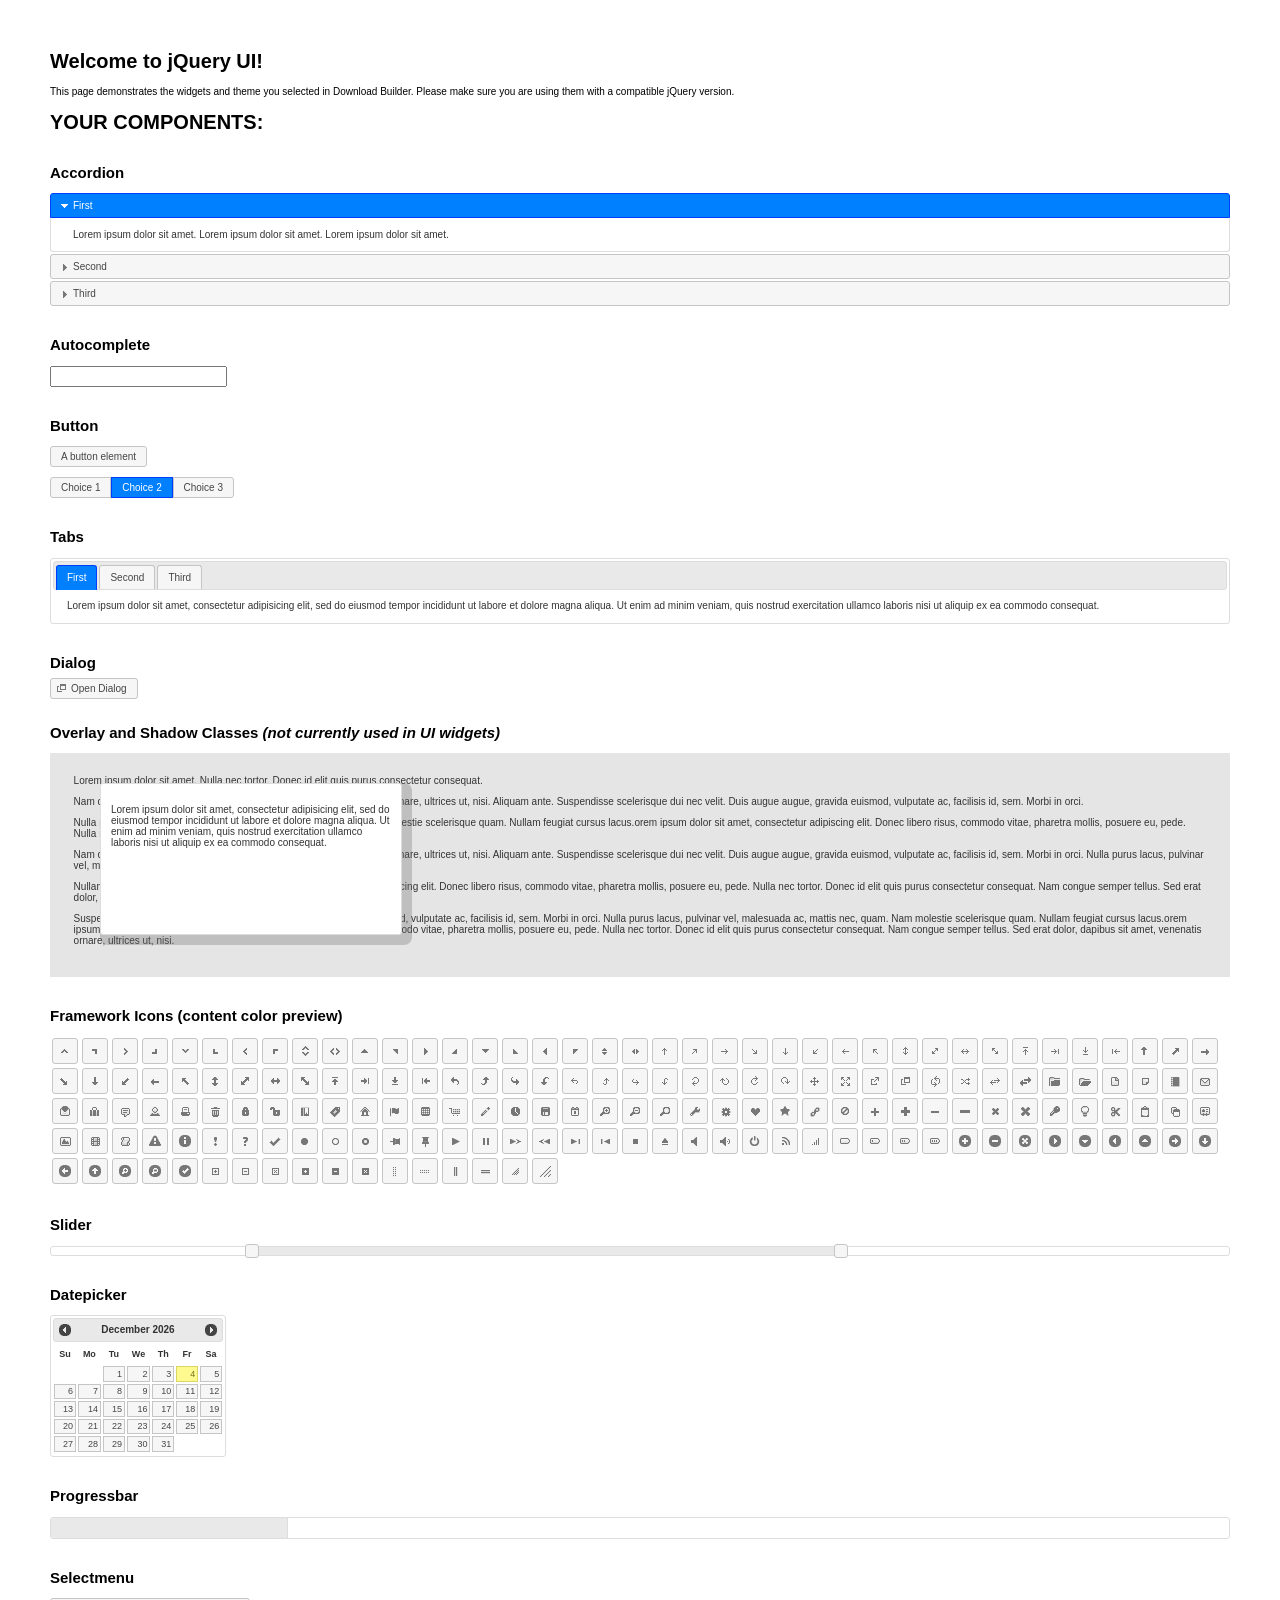
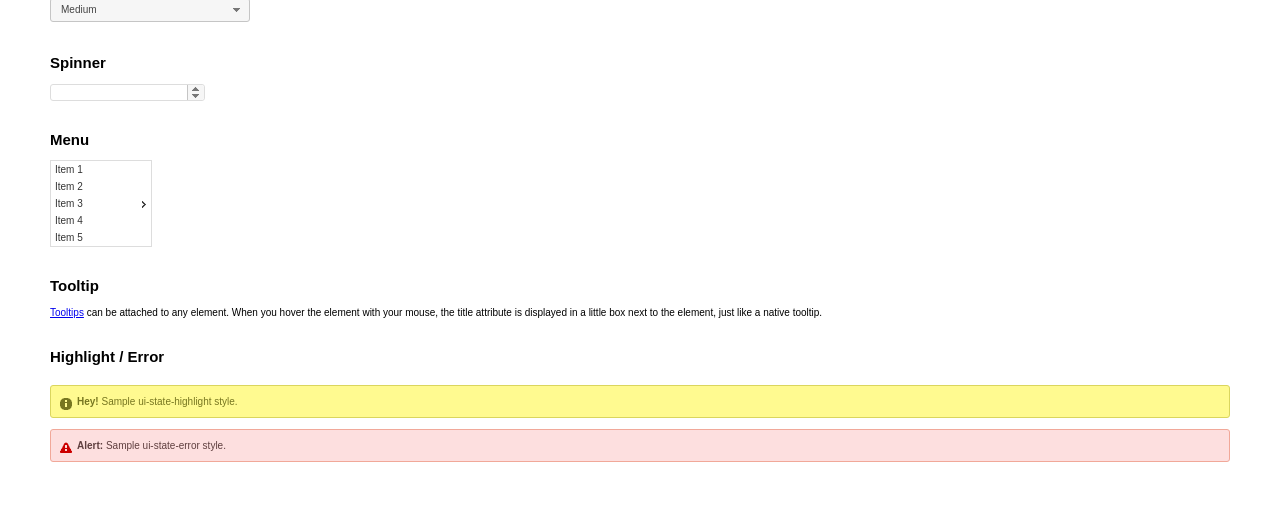
<file: Styles/1.11.4/index.html>
<!doctype html>
<html lang="us">
<head>
	<meta charset="utf-8">
	<title>jQuery UI Example Page</title>
	<link href="jquery-ui.css" rel="stylesheet">
	<style>
	body{
		font: 62.5% "Trebuchet MS", sans-serif;
		margin: 50px;
	}
	.demoHeaders {
		margin-top: 2em;
	}
	#dialog-link {
		padding: .4em 1em .4em 20px;
		text-decoration: none;
		position: relative;
	}
	#dialog-link span.ui-icon {
		margin: 0 5px 0 0;
		position: absolute;
		left: .2em;
		top: 50%;
		margin-top: -8px;
	}
	#icons {
		margin: 0;
		padding: 0;
	}
	#icons li {
		margin: 2px;
		position: relative;
		padding: 4px 0;
		cursor: pointer;
		float: left;
		list-style: none;
	}
	#icons span.ui-icon {
		float: left;
		margin: 0 4px;
	}
	.fakewindowcontain .ui-widget-overlay {
		position: absolute;
	}
	select {
		width: 200px;
	}
	</style>
</head>
<body>

<h1>Welcome to jQuery UI!</h1>

<div class="ui-widget">
	<p>This page demonstrates the widgets and theme you selected in Download Builder. Please make sure you are using them with a compatible jQuery version.</p>
</div>

<h1>YOUR COMPONENTS:</h1>


<!-- Accordion -->
<h2 class="demoHeaders">Accordion</h2>
<div id="accordion">
	<h3>First</h3>
	<div>Lorem ipsum dolor sit amet. Lorem ipsum dolor sit amet. Lorem ipsum dolor sit amet.</div>
	<h3>Second</h3>
	<div>Phasellus mattis tincidunt nibh.</div>
	<h3>Third</h3>
	<div>Nam dui erat, auctor a, dignissim quis.</div>
</div>



<!-- Autocomplete -->
<h2 class="demoHeaders">Autocomplete</h2>
<div>
	<input id="autocomplete" title="type &quot;a&quot;">
</div>



<!-- Button -->
<h2 class="demoHeaders">Button</h2>
<button id="button">A button element</button>
<form style="margin-top: 1em;">
	<div id="radioset">
		<input type="radio" id="radio1" name="radio"><label for="radio1">Choice 1</label>
		<input type="radio" id="radio2" name="radio" checked="checked"><label for="radio2">Choice 2</label>
		<input type="radio" id="radio3" name="radio"><label for="radio3">Choice 3</label>
	</div>
</form>



<!-- Tabs -->
<h2 class="demoHeaders">Tabs</h2>
<div id="tabs">
	<ul>
		<li><a href="#tabs-1">First</a></li>
		<li><a href="#tabs-2">Second</a></li>
		<li><a href="#tabs-3">Third</a></li>
	</ul>
	<div id="tabs-1">Lorem ipsum dolor sit amet, consectetur adipisicing elit, sed do eiusmod tempor incididunt ut labore et dolore magna aliqua. Ut enim ad minim veniam, quis nostrud exercitation ullamco laboris nisi ut aliquip ex ea commodo consequat.</div>
	<div id="tabs-2">Phasellus mattis tincidunt nibh. Cras orci urna, blandit id, pretium vel, aliquet ornare, felis. Maecenas scelerisque sem non nisl. Fusce sed lorem in enim dictum bibendum.</div>
	<div id="tabs-3">Nam dui erat, auctor a, dignissim quis, sollicitudin eu, felis. Pellentesque nisi urna, interdum eget, sagittis et, consequat vestibulum, lacus. Mauris porttitor ullamcorper augue.</div>
</div>



<!-- Dialog NOTE: Dialog is not generated by UI in this demo so it can be visually styled in themeroller-->
<h2 class="demoHeaders">Dialog</h2>
<p><a href="#" id="dialog-link" class="ui-state-default ui-corner-all"><span class="ui-icon ui-icon-newwin"></span>Open Dialog</a></p>

<h2 class="demoHeaders">Overlay and Shadow Classes <em>(not currently used in UI widgets)</em></h2>
<div style="position: relative; width: 96%; height: 200px; padding:1% 2%; overflow:hidden;" class="fakewindowcontain">
	<p>Lorem ipsum dolor sit amet,  Nulla nec tortor. Donec id elit quis purus consectetur consequat. </p><p>Nam congue semper tellus. Sed erat dolor, dapibus sit amet, venenatis ornare, ultrices ut, nisi. Aliquam ante. Suspendisse scelerisque dui nec velit. Duis augue augue, gravida euismod, vulputate ac, facilisis id, sem. Morbi in orci. </p><p>Nulla purus lacus, pulvinar vel, malesuada ac, mattis nec, quam. Nam molestie scelerisque quam. Nullam feugiat cursus lacus.orem ipsum dolor sit amet, consectetur adipiscing elit. Donec libero risus, commodo vitae, pharetra mollis, posuere eu, pede. Nulla nec tortor. Donec id elit quis purus consectetur consequat. </p><p>Nam congue semper tellus. Sed erat dolor, dapibus sit amet, venenatis ornare, ultrices ut, nisi. Aliquam ante. Suspendisse scelerisque dui nec velit. Duis augue augue, gravida euismod, vulputate ac, facilisis id, sem. Morbi in orci. Nulla purus lacus, pulvinar vel, malesuada ac, mattis nec, quam. Nam molestie scelerisque quam. </p><p>Nullam feugiat cursus lacus.orem ipsum dolor sit amet, consectetur adipiscing elit. Donec libero risus, commodo vitae, pharetra mollis, posuere eu, pede. Nulla nec tortor. Donec id elit quis purus consectetur consequat. Nam congue semper tellus. Sed erat dolor, dapibus sit amet, venenatis ornare, ultrices ut, nisi. Aliquam ante. </p><p>Suspendisse scelerisque dui nec velit. Duis augue augue, gravida euismod, vulputate ac, facilisis id, sem. Morbi in orci. Nulla purus lacus, pulvinar vel, malesuada ac, mattis nec, quam. Nam molestie scelerisque quam. Nullam feugiat cursus lacus.orem ipsum dolor sit amet, consectetur adipiscing elit. Donec libero risus, commodo vitae, pharetra mollis, posuere eu, pede. Nulla nec tortor. Donec id elit quis purus consectetur consequat. Nam congue semper tellus. Sed erat dolor, dapibus sit amet, venenatis ornare, ultrices ut, nisi. </p>

	<!-- ui-dialog -->
	<div class="ui-overlay"><div class="ui-widget-overlay"></div><div class="ui-widget-shadow ui-corner-all" style="width: 302px; height: 152px; position: absolute; left: 50px; top: 30px;"></div></div>
	<div style="position: absolute; width: 280px; height: 130px;left: 50px; top: 30px; padding: 10px;" class="ui-widget ui-widget-content ui-corner-all">
		<div class="ui-dialog-content ui-widget-content" style="background: none; border: 0;">
			<p>Lorem ipsum dolor sit amet, consectetur adipisicing elit, sed do eiusmod tempor incididunt ut labore et dolore magna aliqua. Ut enim ad minim veniam, quis nostrud exercitation ullamco laboris nisi ut aliquip ex ea commodo consequat.</p>
		</div>
	</div>

</div>

<!-- ui-dialog -->
<div id="dialog" title="Dialog Title">
	<p>Lorem ipsum dolor sit amet, consectetur adipisicing elit, sed do eiusmod tempor incididunt ut labore et dolore magna aliqua. Ut enim ad minim veniam, quis nostrud exercitation ullamco laboris nisi ut aliquip ex ea commodo consequat.</p>
</div>



<h2 class="demoHeaders">Framework Icons (content color preview)</h2>
<ul id="icons" class="ui-widget ui-helper-clearfix">
	<li class="ui-state-default ui-corner-all" title=".ui-icon-carat-1-n"><span class="ui-icon ui-icon-carat-1-n"></span></li>
	<li class="ui-state-default ui-corner-all" title=".ui-icon-carat-1-ne"><span class="ui-icon ui-icon-carat-1-ne"></span></li>
	<li class="ui-state-default ui-corner-all" title=".ui-icon-carat-1-e"><span class="ui-icon ui-icon-carat-1-e"></span></li>
	<li class="ui-state-default ui-corner-all" title=".ui-icon-carat-1-se"><span class="ui-icon ui-icon-carat-1-se"></span></li>
	<li class="ui-state-default ui-corner-all" title=".ui-icon-carat-1-s"><span class="ui-icon ui-icon-carat-1-s"></span></li>
	<li class="ui-state-default ui-corner-all" title=".ui-icon-carat-1-sw"><span class="ui-icon ui-icon-carat-1-sw"></span></li>
	<li class="ui-state-default ui-corner-all" title=".ui-icon-carat-1-w"><span class="ui-icon ui-icon-carat-1-w"></span></li>
	<li class="ui-state-default ui-corner-all" title=".ui-icon-carat-1-nw"><span class="ui-icon ui-icon-carat-1-nw"></span></li>
	<li class="ui-state-default ui-corner-all" title=".ui-icon-carat-2-n-s"><span class="ui-icon ui-icon-carat-2-n-s"></span></li>
	<li class="ui-state-default ui-corner-all" title=".ui-icon-carat-2-e-w"><span class="ui-icon ui-icon-carat-2-e-w"></span></li>
	<li class="ui-state-default ui-corner-all" title=".ui-icon-triangle-1-n"><span class="ui-icon ui-icon-triangle-1-n"></span></li>
	<li class="ui-state-default ui-corner-all" title=".ui-icon-triangle-1-ne"><span class="ui-icon ui-icon-triangle-1-ne"></span></li>
	<li class="ui-state-default ui-corner-all" title=".ui-icon-triangle-1-e"><span class="ui-icon ui-icon-triangle-1-e"></span></li>
	<li class="ui-state-default ui-corner-all" title=".ui-icon-triangle-1-se"><span class="ui-icon ui-icon-triangle-1-se"></span></li>
	<li class="ui-state-default ui-corner-all" title=".ui-icon-triangle-1-s"><span class="ui-icon ui-icon-triangle-1-s"></span></li>
	<li class="ui-state-default ui-corner-all" title=".ui-icon-triangle-1-sw"><span class="ui-icon ui-icon-triangle-1-sw"></span></li>
	<li class="ui-state-default ui-corner-all" title=".ui-icon-triangle-1-w"><span class="ui-icon ui-icon-triangle-1-w"></span></li>
	<li class="ui-state-default ui-corner-all" title=".ui-icon-triangle-1-nw"><span class="ui-icon ui-icon-triangle-1-nw"></span></li>
	<li class="ui-state-default ui-corner-all" title=".ui-icon-triangle-2-n-s"><span class="ui-icon ui-icon-triangle-2-n-s"></span></li>
	<li class="ui-state-default ui-corner-all" title=".ui-icon-triangle-2-e-w"><span class="ui-icon ui-icon-triangle-2-e-w"></span></li>
	<li class="ui-state-default ui-corner-all" title=".ui-icon-arrow-1-n"><span class="ui-icon ui-icon-arrow-1-n"></span></li>
	<li class="ui-state-default ui-corner-all" title=".ui-icon-arrow-1-ne"><span class="ui-icon ui-icon-arrow-1-ne"></span></li>
	<li class="ui-state-default ui-corner-all" title=".ui-icon-arrow-1-e"><span class="ui-icon ui-icon-arrow-1-e"></span></li>
	<li class="ui-state-default ui-corner-all" title=".ui-icon-arrow-1-se"><span class="ui-icon ui-icon-arrow-1-se"></span></li>
	<li class="ui-state-default ui-corner-all" title=".ui-icon-arrow-1-s"><span class="ui-icon ui-icon-arrow-1-s"></span></li>
	<li class="ui-state-default ui-corner-all" title=".ui-icon-arrow-1-sw"><span class="ui-icon ui-icon-arrow-1-sw"></span></li>
	<li class="ui-state-default ui-corner-all" title=".ui-icon-arrow-1-w"><span class="ui-icon ui-icon-arrow-1-w"></span></li>
	<li class="ui-state-default ui-corner-all" title=".ui-icon-arrow-1-nw"><span class="ui-icon ui-icon-arrow-1-nw"></span></li>
	<li class="ui-state-default ui-corner-all" title=".ui-icon-arrow-2-n-s"><span class="ui-icon ui-icon-arrow-2-n-s"></span></li>
	<li class="ui-state-default ui-corner-all" title=".ui-icon-arrow-2-ne-sw"><span class="ui-icon ui-icon-arrow-2-ne-sw"></span></li>
	<li class="ui-state-default ui-corner-all" title=".ui-icon-arrow-2-e-w"><span class="ui-icon ui-icon-arrow-2-e-w"></span></li>
	<li class="ui-state-default ui-corner-all" title=".ui-icon-arrow-2-se-nw"><span class="ui-icon ui-icon-arrow-2-se-nw"></span></li>
	<li class="ui-state-default ui-corner-all" title=".ui-icon-arrowstop-1-n"><span class="ui-icon ui-icon-arrowstop-1-n"></span></li>
	<li class="ui-state-default ui-corner-all" title=".ui-icon-arrowstop-1-e"><span class="ui-icon ui-icon-arrowstop-1-e"></span></li>
	<li class="ui-state-default ui-corner-all" title=".ui-icon-arrowstop-1-s"><span class="ui-icon ui-icon-arrowstop-1-s"></span></li>
	<li class="ui-state-default ui-corner-all" title=".ui-icon-arrowstop-1-w"><span class="ui-icon ui-icon-arrowstop-1-w"></span></li>
	<li class="ui-state-default ui-corner-all" title=".ui-icon-arrowthick-1-n"><span class="ui-icon ui-icon-arrowthick-1-n"></span></li>
	<li class="ui-state-default ui-corner-all" title=".ui-icon-arrowthick-1-ne"><span class="ui-icon ui-icon-arrowthick-1-ne"></span></li>
	<li class="ui-state-default ui-corner-all" title=".ui-icon-arrowthick-1-e"><span class="ui-icon ui-icon-arrowthick-1-e"></span></li>
	<li class="ui-state-default ui-corner-all" title=".ui-icon-arrowthick-1-se"><span class="ui-icon ui-icon-arrowthick-1-se"></span></li>
	<li class="ui-state-default ui-corner-all" title=".ui-icon-arrowthick-1-s"><span class="ui-icon ui-icon-arrowthick-1-s"></span></li>
	<li class="ui-state-default ui-corner-all" title=".ui-icon-arrowthick-1-sw"><span class="ui-icon ui-icon-arrowthick-1-sw"></span></li>
	<li class="ui-state-default ui-corner-all" title=".ui-icon-arrowthick-1-w"><span class="ui-icon ui-icon-arrowthick-1-w"></span></li>
	<li class="ui-state-default ui-corner-all" title=".ui-icon-arrowthick-1-nw"><span class="ui-icon ui-icon-arrowthick-1-nw"></span></li>
	<li class="ui-state-default ui-corner-all" title=".ui-icon-arrowthick-2-n-s"><span class="ui-icon ui-icon-arrowthick-2-n-s"></span></li>
	<li class="ui-state-default ui-corner-all" title=".ui-icon-arrowthick-2-ne-sw"><span class="ui-icon ui-icon-arrowthick-2-ne-sw"></span></li>
	<li class="ui-state-default ui-corner-all" title=".ui-icon-arrowthick-2-e-w"><span class="ui-icon ui-icon-arrowthick-2-e-w"></span></li>
	<li class="ui-state-default ui-corner-all" title=".ui-icon-arrowthick-2-se-nw"><span class="ui-icon ui-icon-arrowthick-2-se-nw"></span></li>
	<li class="ui-state-default ui-corner-all" title=".ui-icon-arrowthickstop-1-n"><span class="ui-icon ui-icon-arrowthickstop-1-n"></span></li>
	<li class="ui-state-default ui-corner-all" title=".ui-icon-arrowthickstop-1-e"><span class="ui-icon ui-icon-arrowthickstop-1-e"></span></li>
	<li class="ui-state-default ui-corner-all" title=".ui-icon-arrowthickstop-1-s"><span class="ui-icon ui-icon-arrowthickstop-1-s"></span></li>
	<li class="ui-state-default ui-corner-all" title=".ui-icon-arrowthickstop-1-w"><span class="ui-icon ui-icon-arrowthickstop-1-w"></span></li>
	<li class="ui-state-default ui-corner-all" title=".ui-icon-arrowreturnthick-1-w"><span class="ui-icon ui-icon-arrowreturnthick-1-w"></span></li>
	<li class="ui-state-default ui-corner-all" title=".ui-icon-arrowreturnthick-1-n"><span class="ui-icon ui-icon-arrowreturnthick-1-n"></span></li>
	<li class="ui-state-default ui-corner-all" title=".ui-icon-arrowreturnthick-1-e"><span class="ui-icon ui-icon-arrowreturnthick-1-e"></span></li>
	<li class="ui-state-default ui-corner-all" title=".ui-icon-arrowreturnthick-1-s"><span class="ui-icon ui-icon-arrowreturnthick-1-s"></span></li>
	<li class="ui-state-default ui-corner-all" title=".ui-icon-arrowreturn-1-w"><span class="ui-icon ui-icon-arrowreturn-1-w"></span></li>
	<li class="ui-state-default ui-corner-all" title=".ui-icon-arrowreturn-1-n"><span class="ui-icon ui-icon-arrowreturn-1-n"></span></li>
	<li class="ui-state-default ui-corner-all" title=".ui-icon-arrowreturn-1-e"><span class="ui-icon ui-icon-arrowreturn-1-e"></span></li>
	<li class="ui-state-default ui-corner-all" title=".ui-icon-arrowreturn-1-s"><span class="ui-icon ui-icon-arrowreturn-1-s"></span></li>
	<li class="ui-state-default ui-corner-all" title=".ui-icon-arrowrefresh-1-w"><span class="ui-icon ui-icon-arrowrefresh-1-w"></span></li>
	<li class="ui-state-default ui-corner-all" title=".ui-icon-arrowrefresh-1-n"><span class="ui-icon ui-icon-arrowrefresh-1-n"></span></li>
	<li class="ui-state-default ui-corner-all" title=".ui-icon-arrowrefresh-1-e"><span class="ui-icon ui-icon-arrowrefresh-1-e"></span></li>
	<li class="ui-state-default ui-corner-all" title=".ui-icon-arrowrefresh-1-s"><span class="ui-icon ui-icon-arrowrefresh-1-s"></span></li>
	<li class="ui-state-default ui-corner-all" title=".ui-icon-arrow-4"><span class="ui-icon ui-icon-arrow-4"></span></li>
	<li class="ui-state-default ui-corner-all" title=".ui-icon-arrow-4-diag"><span class="ui-icon ui-icon-arrow-4-diag"></span></li>
	<li class="ui-state-default ui-corner-all" title=".ui-icon-extlink"><span class="ui-icon ui-icon-extlink"></span></li>
	<li class="ui-state-default ui-corner-all" title=".ui-icon-newwin"><span class="ui-icon ui-icon-newwin"></span></li>
	<li class="ui-state-default ui-corner-all" title=".ui-icon-refresh"><span class="ui-icon ui-icon-refresh"></span></li>
	<li class="ui-state-default ui-corner-all" title=".ui-icon-shuffle"><span class="ui-icon ui-icon-shuffle"></span></li>
	<li class="ui-state-default ui-corner-all" title=".ui-icon-transfer-e-w"><span class="ui-icon ui-icon-transfer-e-w"></span></li>
	<li class="ui-state-default ui-corner-all" title=".ui-icon-transferthick-e-w"><span class="ui-icon ui-icon-transferthick-e-w"></span></li>
	<li class="ui-state-default ui-corner-all" title=".ui-icon-folder-collapsed"><span class="ui-icon ui-icon-folder-collapsed"></span></li>
	<li class="ui-state-default ui-corner-all" title=".ui-icon-folder-open"><span class="ui-icon ui-icon-folder-open"></span></li>
	<li class="ui-state-default ui-corner-all" title=".ui-icon-document"><span class="ui-icon ui-icon-document"></span></li>
	<li class="ui-state-default ui-corner-all" title=".ui-icon-document-b"><span class="ui-icon ui-icon-document-b"></span></li>
	<li class="ui-state-default ui-corner-all" title=".ui-icon-note"><span class="ui-icon ui-icon-note"></span></li>
	<li class="ui-state-default ui-corner-all" title=".ui-icon-mail-closed"><span class="ui-icon ui-icon-mail-closed"></span></li>
	<li class="ui-state-default ui-corner-all" title=".ui-icon-mail-open"><span class="ui-icon ui-icon-mail-open"></span></li>
	<li class="ui-state-default ui-corner-all" title=".ui-icon-suitcase"><span class="ui-icon ui-icon-suitcase"></span></li>
	<li class="ui-state-default ui-corner-all" title=".ui-icon-comment"><span class="ui-icon ui-icon-comment"></span></li>
	<li class="ui-state-default ui-corner-all" title=".ui-icon-person"><span class="ui-icon ui-icon-person"></span></li>
	<li class="ui-state-default ui-corner-all" title=".ui-icon-print"><span class="ui-icon ui-icon-print"></span></li>
	<li class="ui-state-default ui-corner-all" title=".ui-icon-trash"><span class="ui-icon ui-icon-trash"></span></li>
	<li class="ui-state-default ui-corner-all" title=".ui-icon-locked"><span class="ui-icon ui-icon-locked"></span></li>
	<li class="ui-state-default ui-corner-all" title=".ui-icon-unlocked"><span class="ui-icon ui-icon-unlocked"></span></li>
	<li class="ui-state-default ui-corner-all" title=".ui-icon-bookmark"><span class="ui-icon ui-icon-bookmark"></span></li>
	<li class="ui-state-default ui-corner-all" title=".ui-icon-tag"><span class="ui-icon ui-icon-tag"></span></li>
	<li class="ui-state-default ui-corner-all" title=".ui-icon-home"><span class="ui-icon ui-icon-home"></span></li>
	<li class="ui-state-default ui-corner-all" title=".ui-icon-flag"><span class="ui-icon ui-icon-flag"></span></li>
	<li class="ui-state-default ui-corner-all" title=".ui-icon-calculator"><span class="ui-icon ui-icon-calculator"></span></li>
	<li class="ui-state-default ui-corner-all" title=".ui-icon-cart"><span class="ui-icon ui-icon-cart"></span></li>
	<li class="ui-state-default ui-corner-all" title=".ui-icon-pencil"><span class="ui-icon ui-icon-pencil"></span></li>
	<li class="ui-state-default ui-corner-all" title=".ui-icon-clock"><span class="ui-icon ui-icon-clock"></span></li>
	<li class="ui-state-default ui-corner-all" title=".ui-icon-disk"><span class="ui-icon ui-icon-disk"></span></li>
	<li class="ui-state-default ui-corner-all" title=".ui-icon-calendar"><span class="ui-icon ui-icon-calendar"></span></li>
	<li class="ui-state-default ui-corner-all" title=".ui-icon-zoomin"><span class="ui-icon ui-icon-zoomin"></span></li>
	<li class="ui-state-default ui-corner-all" title=".ui-icon-zoomout"><span class="ui-icon ui-icon-zoomout"></span></li>
	<li class="ui-state-default ui-corner-all" title=".ui-icon-search"><span class="ui-icon ui-icon-search"></span></li>
	<li class="ui-state-default ui-corner-all" title=".ui-icon-wrench"><span class="ui-icon ui-icon-wrench"></span></li>
	<li class="ui-state-default ui-corner-all" title=".ui-icon-gear"><span class="ui-icon ui-icon-gear"></span></li>
	<li class="ui-state-default ui-corner-all" title=".ui-icon-heart"><span class="ui-icon ui-icon-heart"></span></li>
	<li class="ui-state-default ui-corner-all" title=".ui-icon-star"><span class="ui-icon ui-icon-star"></span></li>
	<li class="ui-state-default ui-corner-all" title=".ui-icon-link"><span class="ui-icon ui-icon-link"></span></li>
	<li class="ui-state-default ui-corner-all" title=".ui-icon-cancel"><span class="ui-icon ui-icon-cancel"></span></li>
	<li class="ui-state-default ui-corner-all" title=".ui-icon-plus"><span class="ui-icon ui-icon-plus"></span></li>
	<li class="ui-state-default ui-corner-all" title=".ui-icon-plusthick"><span class="ui-icon ui-icon-plusthick"></span></li>
	<li class="ui-state-default ui-corner-all" title=".ui-icon-minus"><span class="ui-icon ui-icon-minus"></span></li>
	<li class="ui-state-default ui-corner-all" title=".ui-icon-minusthick"><span class="ui-icon ui-icon-minusthick"></span></li>
	<li class="ui-state-default ui-corner-all" title=".ui-icon-close"><span class="ui-icon ui-icon-close"></span></li>
	<li class="ui-state-default ui-corner-all" title=".ui-icon-closethick"><span class="ui-icon ui-icon-closethick"></span></li>
	<li class="ui-state-default ui-corner-all" title=".ui-icon-key"><span class="ui-icon ui-icon-key"></span></li>
	<li class="ui-state-default ui-corner-all" title=".ui-icon-lightbulb"><span class="ui-icon ui-icon-lightbulb"></span></li>
	<li class="ui-state-default ui-corner-all" title=".ui-icon-scissors"><span class="ui-icon ui-icon-scissors"></span></li>
	<li class="ui-state-default ui-corner-all" title=".ui-icon-clipboard"><span class="ui-icon ui-icon-clipboard"></span></li>
	<li class="ui-state-default ui-corner-all" title=".ui-icon-copy"><span class="ui-icon ui-icon-copy"></span></li>
	<li class="ui-state-default ui-corner-all" title=".ui-icon-contact"><span class="ui-icon ui-icon-contact"></span></li>
	<li class="ui-state-default ui-corner-all" title=".ui-icon-image"><span class="ui-icon ui-icon-image"></span></li>
	<li class="ui-state-default ui-corner-all" title=".ui-icon-video"><span class="ui-icon ui-icon-video"></span></li>
	<li class="ui-state-default ui-corner-all" title=".ui-icon-script"><span class="ui-icon ui-icon-script"></span></li>
	<li class="ui-state-default ui-corner-all" title=".ui-icon-alert"><span class="ui-icon ui-icon-alert"></span></li>
	<li class="ui-state-default ui-corner-all" title=".ui-icon-info"><span class="ui-icon ui-icon-info"></span></li>
	<li class="ui-state-default ui-corner-all" title=".ui-icon-notice"><span class="ui-icon ui-icon-notice"></span></li>
	<li class="ui-state-default ui-corner-all" title=".ui-icon-help"><span class="ui-icon ui-icon-help"></span></li>
	<li class="ui-state-default ui-corner-all" title=".ui-icon-check"><span class="ui-icon ui-icon-check"></span></li>
	<li class="ui-state-default ui-corner-all" title=".ui-icon-bullet"><span class="ui-icon ui-icon-bullet"></span></li>
	<li class="ui-state-default ui-corner-all" title=".ui-icon-radio-off"><span class="ui-icon ui-icon-radio-off"></span></li>
	<li class="ui-state-default ui-corner-all" title=".ui-icon-radio-on"><span class="ui-icon ui-icon-radio-on"></span></li>
	<li class="ui-state-default ui-corner-all" title=".ui-icon-pin-w"><span class="ui-icon ui-icon-pin-w"></span></li>
	<li class="ui-state-default ui-corner-all" title=".ui-icon-pin-s"><span class="ui-icon ui-icon-pin-s"></span></li>
	<li class="ui-state-default ui-corner-all" title=".ui-icon-play"><span class="ui-icon ui-icon-play"></span></li>
	<li class="ui-state-default ui-corner-all" title=".ui-icon-pause"><span class="ui-icon ui-icon-pause"></span></li>
	<li class="ui-state-default ui-corner-all" title=".ui-icon-seek-next"><span class="ui-icon ui-icon-seek-next"></span></li>
	<li class="ui-state-default ui-corner-all" title=".ui-icon-seek-prev"><span class="ui-icon ui-icon-seek-prev"></span></li>
	<li class="ui-state-default ui-corner-all" title=".ui-icon-seek-end"><span class="ui-icon ui-icon-seek-end"></span></li>
	<li class="ui-state-default ui-corner-all" title=".ui-icon-seek-first"><span class="ui-icon ui-icon-seek-first"></span></li>
	<li class="ui-state-default ui-corner-all" title=".ui-icon-stop"><span class="ui-icon ui-icon-stop"></span></li>
	<li class="ui-state-default ui-corner-all" title=".ui-icon-eject"><span class="ui-icon ui-icon-eject"></span></li>
	<li class="ui-state-default ui-corner-all" title=".ui-icon-volume-off"><span class="ui-icon ui-icon-volume-off"></span></li>
	<li class="ui-state-default ui-corner-all" title=".ui-icon-volume-on"><span class="ui-icon ui-icon-volume-on"></span></li>
	<li class="ui-state-default ui-corner-all" title=".ui-icon-power"><span class="ui-icon ui-icon-power"></span></li>
	<li class="ui-state-default ui-corner-all" title=".ui-icon-signal-diag"><span class="ui-icon ui-icon-signal-diag"></span></li>
	<li class="ui-state-default ui-corner-all" title=".ui-icon-signal"><span class="ui-icon ui-icon-signal"></span></li>
	<li class="ui-state-default ui-corner-all" title=".ui-icon-battery-0"><span class="ui-icon ui-icon-battery-0"></span></li>
	<li class="ui-state-default ui-corner-all" title=".ui-icon-battery-1"><span class="ui-icon ui-icon-battery-1"></span></li>
	<li class="ui-state-default ui-corner-all" title=".ui-icon-battery-2"><span class="ui-icon ui-icon-battery-2"></span></li>
	<li class="ui-state-default ui-corner-all" title=".ui-icon-battery-3"><span class="ui-icon ui-icon-battery-3"></span></li>
	<li class="ui-state-default ui-corner-all" title=".ui-icon-circle-plus"><span class="ui-icon ui-icon-circle-plus"></span></li>
	<li class="ui-state-default ui-corner-all" title=".ui-icon-circle-minus"><span class="ui-icon ui-icon-circle-minus"></span></li>
	<li class="ui-state-default ui-corner-all" title=".ui-icon-circle-close"><span class="ui-icon ui-icon-circle-close"></span></li>
	<li class="ui-state-default ui-corner-all" title=".ui-icon-circle-triangle-e"><span class="ui-icon ui-icon-circle-triangle-e"></span></li>
	<li class="ui-state-default ui-corner-all" title=".ui-icon-circle-triangle-s"><span class="ui-icon ui-icon-circle-triangle-s"></span></li>
	<li class="ui-state-default ui-corner-all" title=".ui-icon-circle-triangle-w"><span class="ui-icon ui-icon-circle-triangle-w"></span></li>
	<li class="ui-state-default ui-corner-all" title=".ui-icon-circle-triangle-n"><span class="ui-icon ui-icon-circle-triangle-n"></span></li>
	<li class="ui-state-default ui-corner-all" title=".ui-icon-circle-arrow-e"><span class="ui-icon ui-icon-circle-arrow-e"></span></li>
	<li class="ui-state-default ui-corner-all" title=".ui-icon-circle-arrow-s"><span class="ui-icon ui-icon-circle-arrow-s"></span></li>
	<li class="ui-state-default ui-corner-all" title=".ui-icon-circle-arrow-w"><span class="ui-icon ui-icon-circle-arrow-w"></span></li>
	<li class="ui-state-default ui-corner-all" title=".ui-icon-circle-arrow-n"><span class="ui-icon ui-icon-circle-arrow-n"></span></li>
	<li class="ui-state-default ui-corner-all" title=".ui-icon-circle-zoomin"><span class="ui-icon ui-icon-circle-zoomin"></span></li>
	<li class="ui-state-default ui-corner-all" title=".ui-icon-circle-zoomout"><span class="ui-icon ui-icon-circle-zoomout"></span></li>
	<li class="ui-state-default ui-corner-all" title=".ui-icon-circle-check"><span class="ui-icon ui-icon-circle-check"></span></li>
	<li class="ui-state-default ui-corner-all" title=".ui-icon-circlesmall-plus"><span class="ui-icon ui-icon-circlesmall-plus"></span></li>
	<li class="ui-state-default ui-corner-all" title=".ui-icon-circlesmall-minus"><span class="ui-icon ui-icon-circlesmall-minus"></span></li>
	<li class="ui-state-default ui-corner-all" title=".ui-icon-circlesmall-close"><span class="ui-icon ui-icon-circlesmall-close"></span></li>
	<li class="ui-state-default ui-corner-all" title=".ui-icon-squaresmall-plus"><span class="ui-icon ui-icon-squaresmall-plus"></span></li>
	<li class="ui-state-default ui-corner-all" title=".ui-icon-squaresmall-minus"><span class="ui-icon ui-icon-squaresmall-minus"></span></li>
	<li class="ui-state-default ui-corner-all" title=".ui-icon-squaresmall-close"><span class="ui-icon ui-icon-squaresmall-close"></span></li>
	<li class="ui-state-default ui-corner-all" title=".ui-icon-grip-dotted-vertical"><span class="ui-icon ui-icon-grip-dotted-vertical"></span></li>
	<li class="ui-state-default ui-corner-all" title=".ui-icon-grip-dotted-horizontal"><span class="ui-icon ui-icon-grip-dotted-horizontal"></span></li>
	<li class="ui-state-default ui-corner-all" title=".ui-icon-grip-solid-vertical"><span class="ui-icon ui-icon-grip-solid-vertical"></span></li>
	<li class="ui-state-default ui-corner-all" title=".ui-icon-grip-solid-horizontal"><span class="ui-icon ui-icon-grip-solid-horizontal"></span></li>
	<li class="ui-state-default ui-corner-all" title=".ui-icon-gripsmall-diagonal-se"><span class="ui-icon ui-icon-gripsmall-diagonal-se"></span></li>
	<li class="ui-state-default ui-corner-all" title=".ui-icon-grip-diagonal-se"><span class="ui-icon ui-icon-grip-diagonal-se"></span></li>
</ul>


<!-- Slider -->
<h2 class="demoHeaders">Slider</h2>
<div id="slider"></div>



<!-- Datepicker -->
<h2 class="demoHeaders">Datepicker</h2>
<div id="datepicker"></div>



<!-- Progressbar -->
<h2 class="demoHeaders">Progressbar</h2>
<div id="progressbar"></div>



<!-- Progressbar -->
<h2 class="demoHeaders">Selectmenu</h2>
<select id="selectmenu">
	<option>Slower</option>
	<option>Slow</option>
	<option selected="selected">Medium</option>
	<option>Fast</option>
	<option>Faster</option>
</select>



<!-- Spinner -->
<h2 class="demoHeaders">Spinner</h2>
<input id="spinner">



<!-- Menu -->
<h2 class="demoHeaders">Menu</h2>
<ul style="width:100px;" id="menu">
	<li>Item 1</li>
	<li>Item 2</li>
	<li>Item 3
		<ul>
			<li>Item 3-1</li>
			<li>Item 3-2</li>
			<li>Item 3-3</li>
			<li>Item 3-4</li>
			<li>Item 3-5</li>
		</ul>
	</li>
	<li>Item 4</li>
	<li>Item 5</li>
</ul>



<!-- Tooltip -->
<h2 class="demoHeaders">Tooltip</h2>
<p id="tooltip">
	<a href="#" title="That&apos;s what this widget is">Tooltips</a> can be attached to any element. When you hover
the element with your mouse, the title attribute is displayed in a little box next to the element, just like a native tooltip.
</p>


<!-- Highlight / Error -->
<h2 class="demoHeaders">Highlight / Error</h2>
<div class="ui-widget">
	<div class="ui-state-highlight ui-corner-all" style="margin-top: 20px; padding: 0 .7em;">
		<p><span class="ui-icon ui-icon-info" style="float: left; margin-right: .3em;"></span>
		<strong>Hey!</strong> Sample ui-state-highlight style.</p>
	</div>
</div>
<br>
<div class="ui-widget">
	<div class="ui-state-error ui-corner-all" style="padding: 0 .7em;">
		<p><span class="ui-icon ui-icon-alert" style="float: left; margin-right: .3em;"></span>
		<strong>Alert:</strong> Sample ui-state-error style.</p>
	</div>
</div>

<script src="external/jquery/jquery.js"></script>
<script src="jquery-ui.js"></script>
<script>

$( "#accordion" ).accordion();



var availableTags = [
	"ActionScript",
	"AppleScript",
	"Asp",
	"BASIC",
	"C",
	"C++",
	"Clojure",
	"COBOL",
	"ColdFusion",
	"Erlang",
	"Fortran",
	"Groovy",
	"Haskell",
	"Java",
	"JavaScript",
	"Lisp",
	"Perl",
	"PHP",
	"Python",
	"Ruby",
	"Scala",
	"Scheme"
];
$( "#autocomplete" ).autocomplete({
	source: availableTags
});



$( "#button" ).button();
$( "#radioset" ).buttonset();



$( "#tabs" ).tabs();



$( "#dialog" ).dialog({
	autoOpen: false,
	width: 400,
	buttons: [
		{
			text: "Ok",
			click: function() {
				$( this ).dialog( "close" );
			}
		},
		{
			text: "Cancel",
			click: function() {
				$( this ).dialog( "close" );
			}
		}
	]
});

// Link to open the dialog
$( "#dialog-link" ).click(function( event ) {
	$( "#dialog" ).dialog( "open" );
	event.preventDefault();
});



$( "#datepicker" ).datepicker({
	inline: true
});



$( "#slider" ).slider({
	range: true,
	values: [ 17, 67 ]
});



$( "#progressbar" ).progressbar({
	value: 20
});



$( "#spinner" ).spinner();



$( "#menu" ).menu();



$( "#tooltip" ).tooltip();



$( "#selectmenu" ).selectmenu();


// Hover states on the static widgets
$( "#dialog-link, #icons li" ).hover(
	function() {
		$( this ).addClass( "ui-state-hover" );
	},
	function() {
		$( this ).removeClass( "ui-state-hover" );
	}
);
</script>
</body>
</html>
</file>
